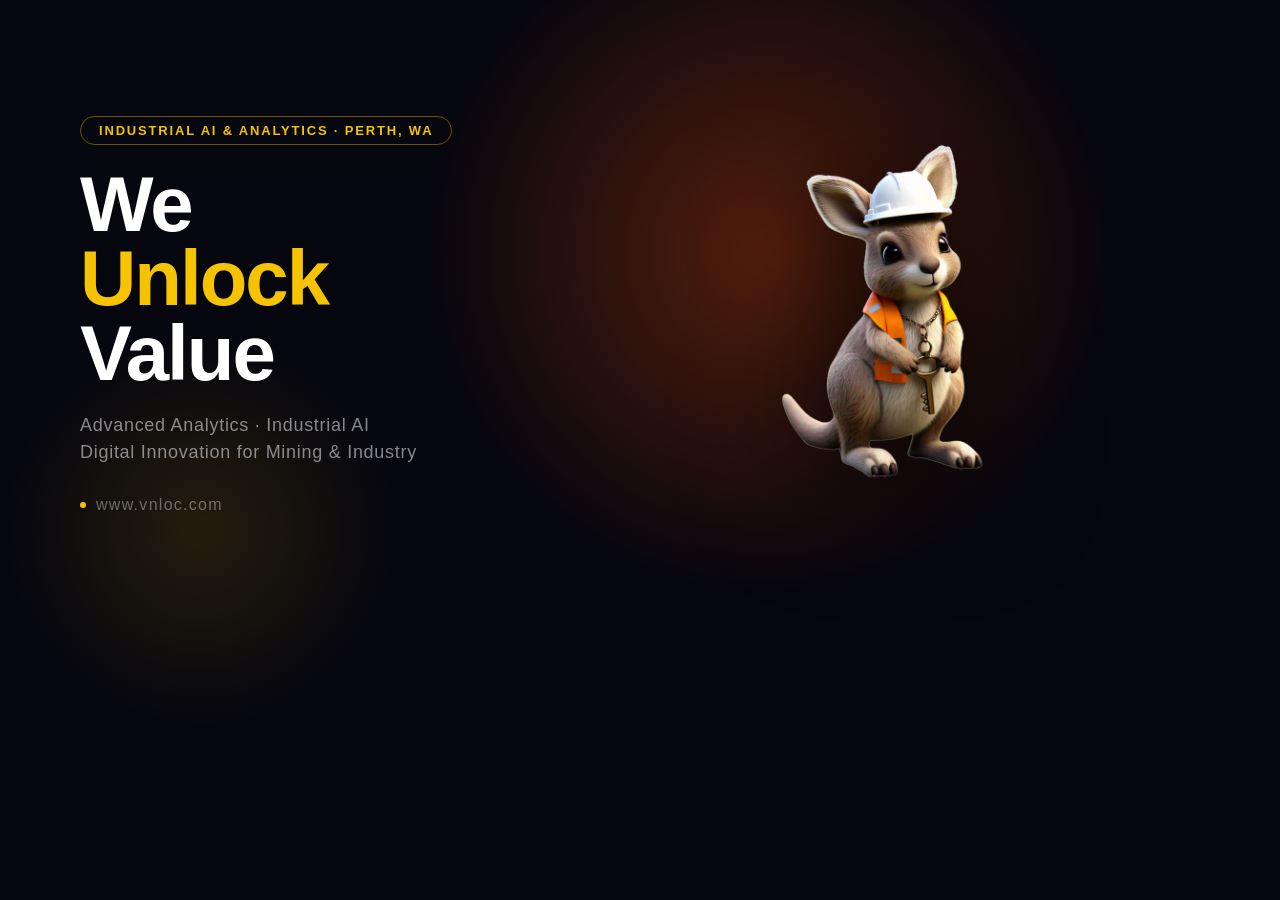
<file: og-image.html>
<!DOCTYPE html>
<html>
<head>
<meta charset="UTF-8"/>
<style>
  * { margin:0; padding:0; box-sizing:border-box; }
  body {
    width: 1200px; height: 630px; overflow: hidden;
    background: #06060E;
    font-family: 'Arial Black', 'Arial', sans-serif;
    display: flex; align-items: center; justify-content: space-between;
    padding: 60px 80px;
    position: relative;
  }
  /* Red-orange glow bg */
  body::before {
    content: '';
    position: absolute;
    width: 700px; height: 700px;
    right: 80px; top: -100px;
    background: radial-gradient(circle, rgba(180,60,10,0.45) 0%, transparent 70%);
    border-radius: 50%;
    pointer-events: none;
  }
  body::after {
    content: '';
    position: absolute;
    width: 400px; height: 400px;
    left: 0; bottom: -100px;
    background: radial-gradient(circle, rgba(245,195,0,0.12) 0%, transparent 70%);
    border-radius: 50%;
    pointer-events: none;
  }
  .left {
    display: flex;
    flex-direction: column;
    gap: 22px;
    z-index: 1;
    max-width: 560px;
  }
  .badge {
    display: inline-block;
    font-size: 13px;
    font-weight: 700;
    letter-spacing: .14em;
    text-transform: uppercase;
    color: #F5C300;
    border: 1px solid rgba(245,195,0,.4);
    border-radius: 99px;
    padding: 6px 18px;
    width: fit-content;
  }
  .headline {
    font-size: 78px;
    font-weight: 900;
    line-height: .95;
    color: #fff;
    letter-spacing: -2px;
  }
  .headline .gold { color: #F5C300; }
  .sub {
    font-size: 18px;
    color: rgba(238,240,248,.55);
    font-weight: 400;
    letter-spacing: .04em;
    line-height: 1.5;
    font-family: Arial, sans-serif;
  }
  .domain {
    display: flex;
    align-items: center;
    gap: 10px;
    font-size: 16px;
    color: rgba(238,240,248,.4);
    letter-spacing: .08em;
    font-family: Arial, sans-serif;
    margin-top: 8px;
  }
  .domain-dot { width:6px; height:6px; border-radius:50%; background:#F5C300; }
  .right {
    position: relative;
    z-index: 1;
    display: flex;
    align-items: center;
    justify-content: center;
  }
  .right img {
    height: 420px;
    width: auto;
    filter: drop-shadow(0 16px 60px rgba(0,0,0,0.8));
  }
</style>
</head>
<body>
  <div class="left">
    <span class="badge">Industrial AI &amp; Analytics · Perth, WA</span>
    <div class="headline">We<br><span class="gold">Unlock</span><br>Value</div>
    <div class="sub">Advanced Analytics · Industrial AI<br>Digital Innovation for Mining &amp; Industry</div>
    <div class="domain"><span class="domain-dot"></span>www.vnloc.com</div>
  </div>
  <div class="right">
    <img src="VNLOC_LOGO.png" alt="VNLOC Mascot" />
  </div>
</body>
</html>
</file>
